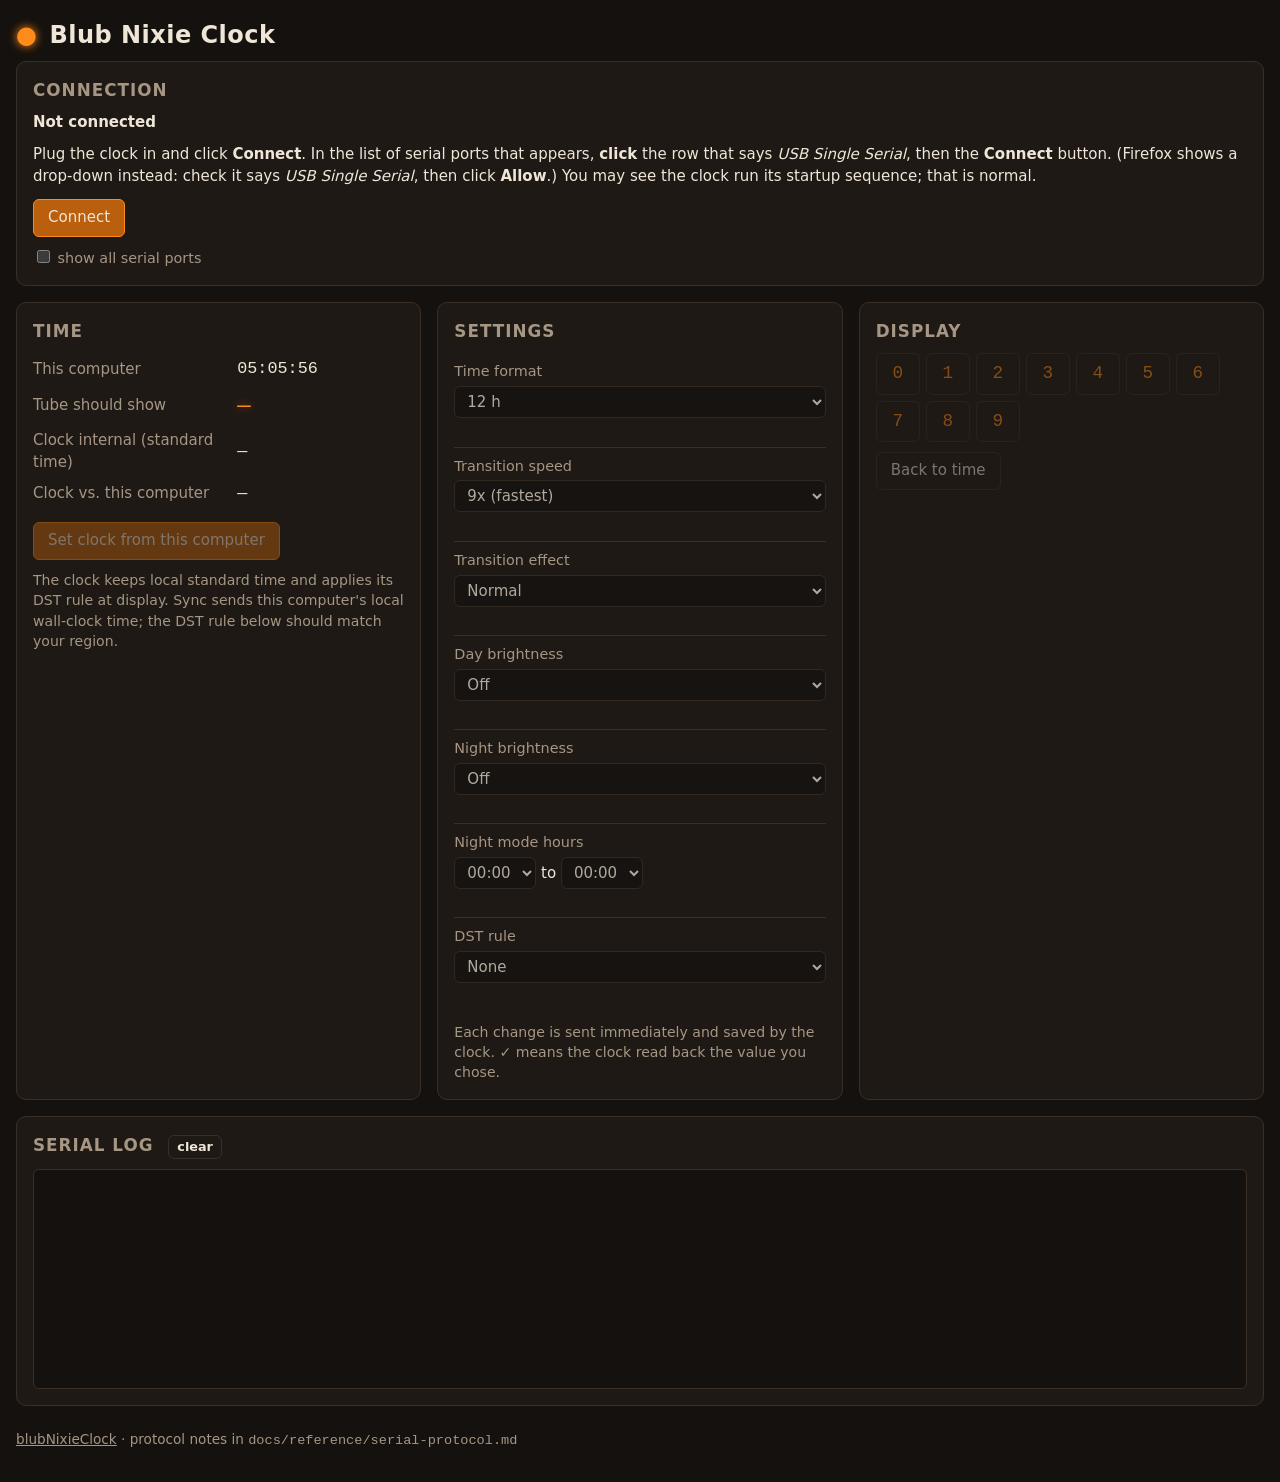
<file: index.html>
<!doctype html>
<html lang="en">
<head>
  <meta charset="utf-8">
  <title>Blub Nixie Clock</title>
  <!-- The app is "Blub Nixie Clock.html"; this stub gives the hosted site a short address. -->
  <meta http-equiv="refresh" content="0; url=Blub%20Nixie%20Clock.html">
  <script>location.replace('Blub%20Nixie%20Clock.html' + location.search + location.hash);</script>
</head>
<body>
  <p><a href="Blub%20Nixie%20Clock.html">Open the Blub Nixie Clock app</a></p>
</body>
</html>
</file>
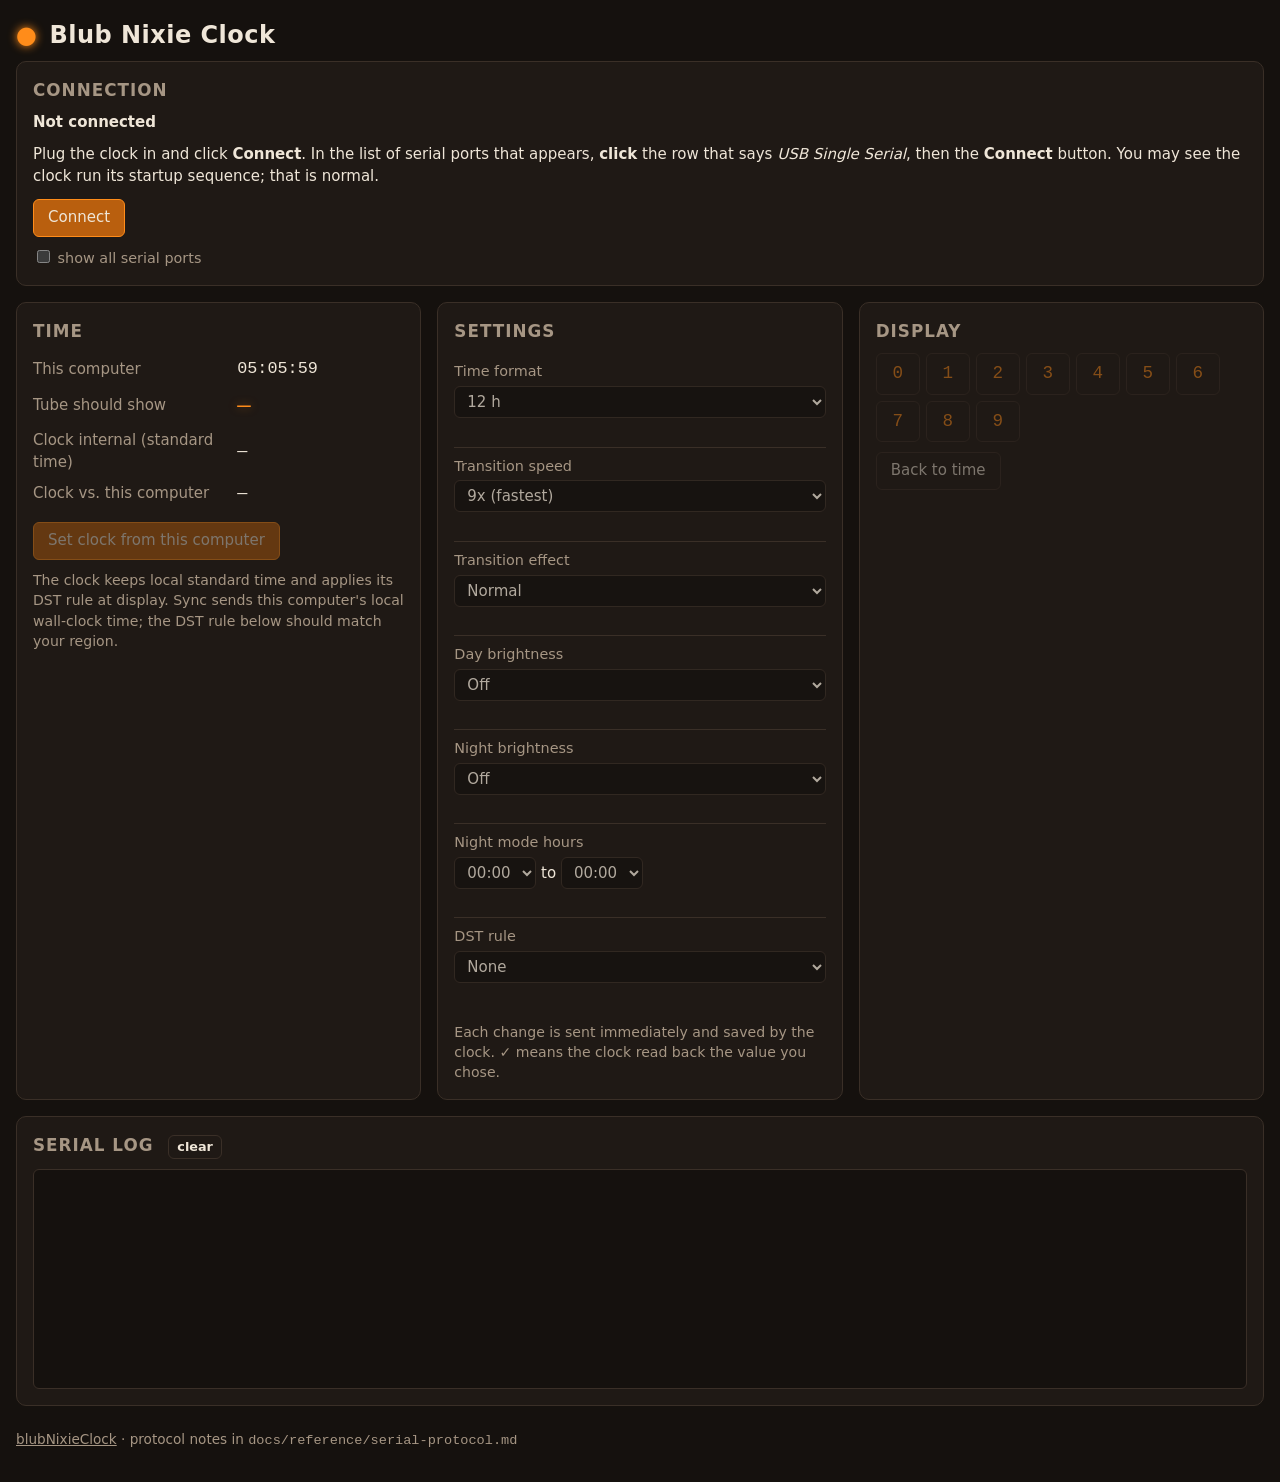
<file: web/index.html>
<!doctype html>
<html lang="en">
<head>
  <meta charset="utf-8">
  <meta name="viewport" content="width=device-width, initial-scale=1">
  <title>Blub Nixie Clock</title>
  <link rel="stylesheet" href="style.css">
</head>
<body>
  <header>
    <h1>Blub Nixie Clock</h1>
  </header>

  <p id="unsupported" class="banner err" hidden>
    This browser has no Web Serial API. Use Chrome, Chromium, or Edge.
  </p>

  <main>
    <!-- Disconnected: a full-width card that leads the page. Connected: one slim status line. -->
    <section class="card" id="connection">
      <div class="only-disconnected">
        <h2>Connection</h2>
        <p class="status">Not connected</p>
        <p class="help">Plug the clock in and click <b>Connect</b>. In the list of serial ports that
          appears, <b>click</b> the row that says <i>USB Single Serial</i>, then the <b>Connect</b>
          button. You may see the clock run its startup sequence; that is normal.</p>
        <button id="connect" class="primary">Connect</button>
        <label class="any"><input type="checkbox" id="any-port"> show all serial ports</label>
      </div>
      <div class="only-connected statusline">
        <span id="status" class="status">Connecting…</span>
        <span id="port-id">—</span>
        <span id="fw">—</span>
        <button id="disconnect">Disconnect</button>
      </div>
    </section>

    <section class="card">
      <h2>Time</h2>
      <table class="times">
        <tr><th>This computer</th><td id="host-time">—</td></tr>
        <tr><th>Tube should show</th><td id="tube-time">—</td></tr>
        <tr><th>Clock internal (standard time)</th><td id="internal-time">—</td></tr>
        <tr><th>Clock vs. this computer</th><td id="offset">—</td></tr>
      </table>
      <button id="sync" class="primary">Set clock from this computer</button>
      <p id="sync-result" class="note"></p>
      <p class="note">The clock keeps local standard time and applies its DST rule at display.
        Sync sends this computer's local wall-clock time; the DST rule below should match your region.</p>
    </section>

    <section class="card">
      <h2>Settings</h2>
      <div id="settings"></div>
      <p class="note">Each change is sent immediately and saved by the clock. ✓ means the clock
        read back the value you chose.</p>
    </section>

    <section class="card">
      <h2>Display</h2>
      <div id="digits" class="digits"></div>
      <button id="time-mode">Back to time</button>
      <span id="display-mode" class="note"></span>
    </section>

    <section class="card log-card">
      <h2>Serial log <button id="clear-log" class="small">clear</button></h2>
      <div id="log" class="log"></div>
    </section>
  </main>

  <dialog id="fail-dialog">
    <h3 id="fail-title">No clock found on that port</h3>
    <p id="fail-detail"></p>
    <button id="fail-retry" class="primary">Select another serial port</button>
  </dialog>

  <footer>
    <a href="https://github.com/bobvan/blubNixieClock">blubNixieClock</a> ·
    protocol notes in <code>docs/reference/serial-protocol.md</code>
  </footer>

  <script src="blub.js"></script>
  <script src="app.js"></script>
</body>
</html>
</file>
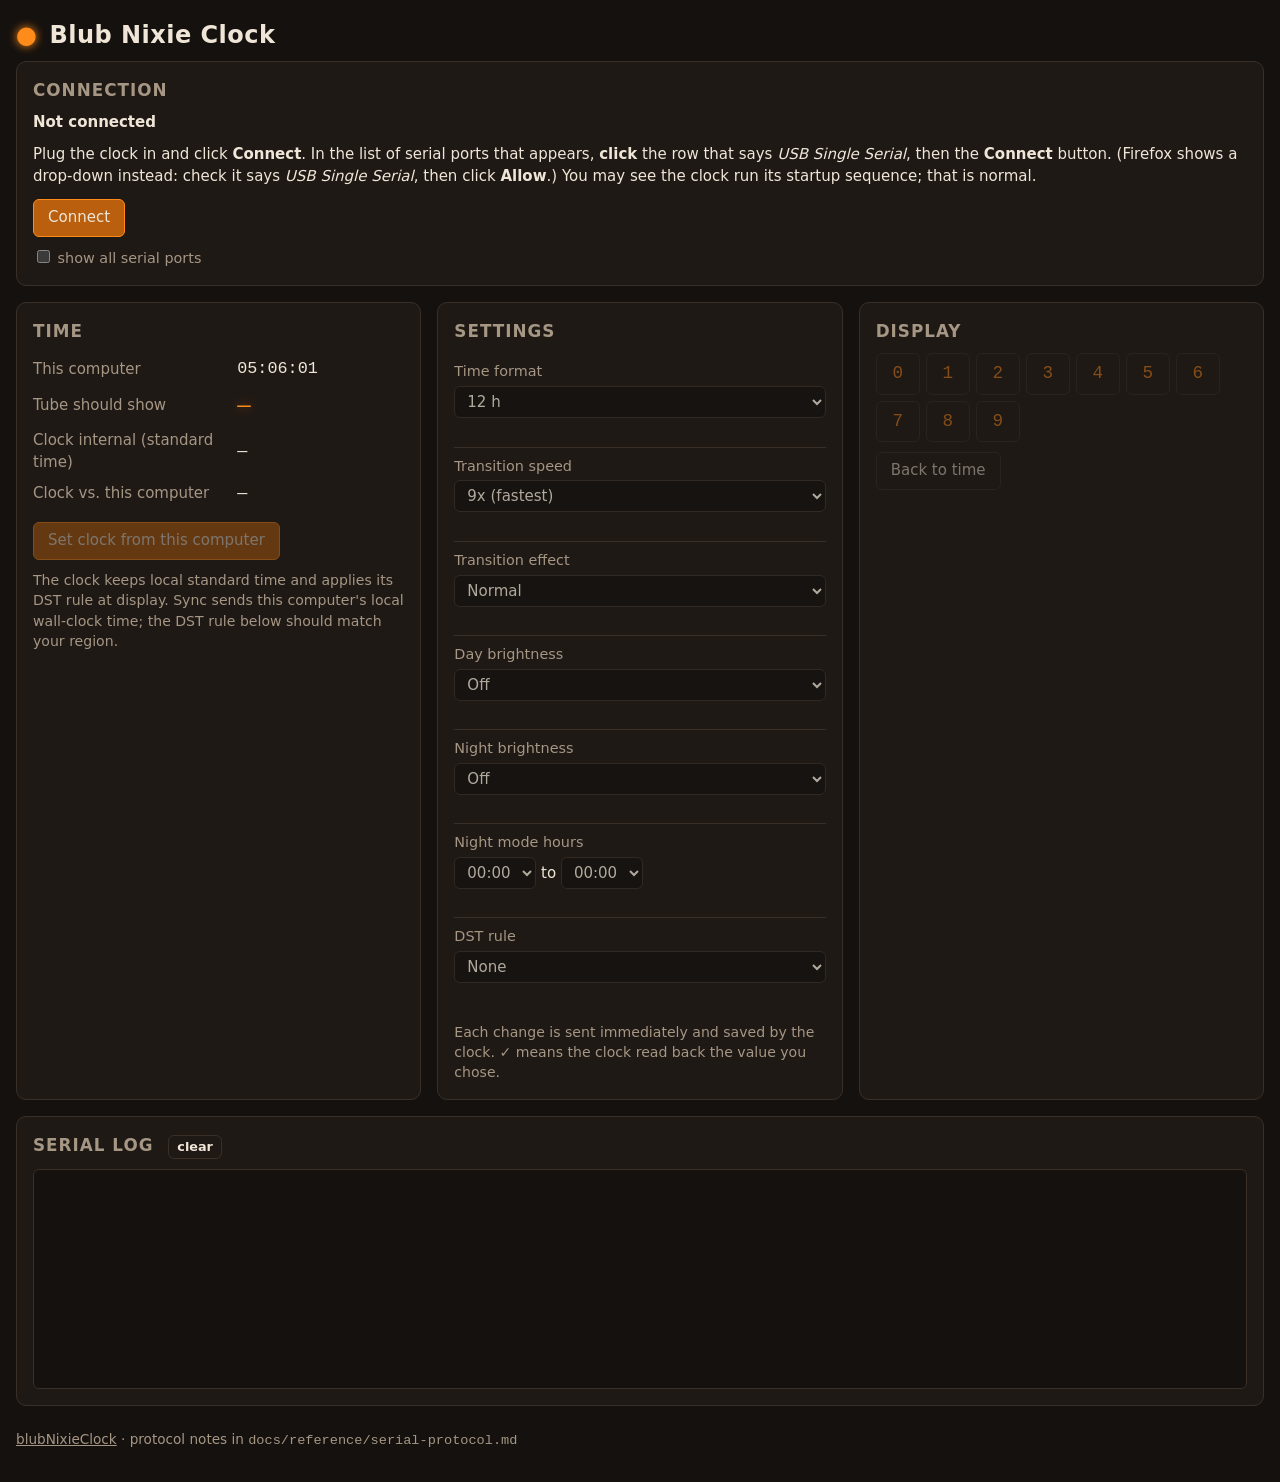
<file: Blub Nixie Clock.html>
<!doctype html>
<html lang="en">
<head>
  <meta charset="utf-8">
  <meta name="viewport" content="width=device-width, initial-scale=1">
  <title>Blub Nixie Clock</title>
  <link rel="stylesheet" href="web/style.css">
</head>
<body>
  <header>
    <h1>Blub Nixie Clock</h1>
  </header>

  <div id="unsupported" class="banner err" hidden>
    <p id="unsupported-why"></p>
    <p id="unsupported-fix">Open this file in <b>Google Chrome</b> (or Microsoft Edge, or a recent Firefox) instead:
      right-click <i>Blub Nixie Clock.html</i>, choose <b>Open With</b>, then <b>Google Chrome</b>.
      Don't have one? Download <a href="https://www.google.com/chrome/" target="_blank" rel="noopener">Chrome</a>
      or <a href="https://www.mozilla.org/firefox/new/" target="_blank" rel="noopener">Firefox</a> free.</p>
  </div>

  <main>
    <!-- Disconnected: a full-width card that leads the page. Connected: one slim status line. -->
    <section class="card" id="connection">
      <div class="only-disconnected">
        <h2>Connection</h2>
        <p class="status">Not connected</p>
        <p class="help">Plug the clock in and click <b>Connect</b>. In the list of serial ports that
          appears, <b>click</b> the row that says <i>USB Single Serial</i>, then the <b>Connect</b>
          button. (Firefox shows a drop-down instead: check it says <i>USB Single Serial</i>, then
          click <b>Allow</b>.) You may see the clock run its startup sequence; that is normal.</p>
        <button id="connect" class="primary">Connect</button>
        <label class="any"><input type="checkbox" id="any-port"> show all serial ports</label>
      </div>
      <div class="only-connected statusline">
        <span id="status" class="status">Connecting…</span>
        <span id="port-id">—</span>
        <span id="fw">—</span>
        <button id="disconnect">Disconnect</button>
      </div>
    </section>

    <section class="card">
      <h2>Time</h2>
      <table class="times">
        <tr><th>This computer</th><td id="host-time">—</td></tr>
        <tr><th>Tube should show</th><td id="tube-time">—</td></tr>
        <tr><th>Clock internal (standard time)</th><td id="internal-time">—</td></tr>
        <tr><th>Clock vs. this computer</th><td id="offset">—</td></tr>
      </table>
      <button id="sync" class="primary">Set clock from this computer</button>
      <p id="sync-result" class="note"></p>
      <p class="note">The clock keeps local standard time and applies its DST rule at display.
        Sync sends this computer's local wall-clock time; the DST rule below should match your region.</p>
    </section>

    <section class="card">
      <h2>Settings</h2>
      <div id="settings"></div>
      <p class="note">Each change is sent immediately and saved by the clock. ✓ means the clock
        read back the value you chose.</p>
    </section>

    <section class="card">
      <h2>Display</h2>
      <div id="digits" class="digits"></div>
      <button id="time-mode">Back to time</button>
      <span id="display-mode" class="note"></span>
    </section>

    <section class="card log-card">
      <h2>Serial log <button id="clear-log" class="small">clear</button></h2>
      <div id="log" class="log"></div>
    </section>
  </main>

  <dialog id="fail-dialog">
    <h3 id="fail-title">No clock found on that port</h3>
    <p id="fail-detail"></p>
    <button id="fail-retry" class="primary">Select another serial port</button>
  </dialog>

  <footer>
    <a href="https://github.com/bobvan/blubNixieClock">blubNixieClock</a> ·
    protocol notes in <code>docs/reference/serial-protocol.md</code>
  </footer>

  <script src="web/blub.js"></script>
  <script src="web/app.js"></script>
</body>
</html>
</file>
<file: web/style.css>
:root {
  --bg: #15110e;
  --card: #1f1915;
  --ink: #efe6d8;
  --muted: #a69684;
  --line: #3a2f27;
  --glow: #ff8c1a;      /* nixie orange */
  --glow-dim: #b95f0e;
  --ok: #7ad17a;
  --warn: #e8b84a;
  --err: #ef6a5a;
  color-scheme: dark;
}
* { box-sizing: border-box; }
body {
  margin: 0;
  padding: 0 16px 32px;
  background: var(--bg);
  color: var(--ink);
  font: 15px/1.45 system-ui, -apple-system, "Segoe UI", sans-serif;
}
body.busy { cursor: progress; }
header {
  display: flex; flex-wrap: wrap; align-items: center; justify-content: space-between;
  gap: 12px; padding: 18px 0 8px;
}
h1 { margin: 0; font-size: 1.5rem; font-weight: 600; letter-spacing: .02em; }
h1::before { content: "●"; color: var(--glow); margin-right: .5em; text-shadow: 0 0 10px var(--glow); }
h2 { margin: 0 0 10px; font-size: 1.05rem; color: var(--muted); font-weight: 600; text-transform: uppercase; letter-spacing: .06em; }
.any { display: block; margin-top: 10px; color: var(--muted); font-size: .9rem; }
.help { margin: 0 0 12px; }
body:not(.connected) .only-connected { display: none; }
body.connected .only-disconnected { display: none; }
.details { border-collapse: collapse; }
.details th { text-align: left; font-weight: 500; color: var(--muted); padding: 3px 12px 3px 0; }
.details td { font-family: ui-monospace, SFMono-Regular, Menlo, monospace; font-size: .9rem; }

button {
  background: var(--card); color: var(--ink); border: 1px solid var(--line);
  border-radius: 6px; padding: 7px 14px; font: inherit; cursor: pointer;
}
button:hover:not(:disabled) { border-color: var(--glow-dim); }
button:disabled { opacity: .45; cursor: default; }
button.primary { background: var(--glow-dim); border-color: var(--glow); }
button.primary:hover:not(:disabled) { background: var(--glow); color: #1a1008; }
button.small { padding: 2px 8px; font-size: .8rem; text-transform: none; letter-spacing: 0; margin-left: 8px; }

.status { margin: 0 0 10px; font-weight: 600; }
.status.ok { color: var(--ok); }
.status.warn { color: var(--warn); }
.status.err { color: var(--err); }
.banner { padding: 10px 14px; border-radius: 6px; border: 1px solid var(--line); }
.banner.err { border-color: var(--err); color: var(--err); }
.banner p { margin: 4px 0; }
.banner a { color: var(--ink); }

main { display: grid; grid-template-columns: repeat(auto-fit, minmax(320px, 1fr)); gap: 16px; }
#connection { grid-column: 1 / -1; }
body.connected #connection { padding: 8px 16px; }
.statusline { display: flex; flex-wrap: wrap; gap: 6px 18px; align-items: baseline; }
.statusline .status { margin: 0; }
.statusline #disconnect { margin-left: auto; padding: 4px 12px; font-size: .9rem; }
.statusline .status.ok::before { content: "●"; color: var(--ok); margin-right: .45em; }
.statusline .status.warn::before { content: "●"; color: var(--warn); margin-right: .45em; }
#port-id, #fw { color: var(--muted); font-family: ui-monospace, SFMono-Regular, Menlo, monospace; font-size: .85rem; }
dialog { background: var(--card); color: var(--ink); border: 1px solid var(--line); border-radius: 10px; padding: 20px 24px; max-width: 420px; }
dialog::backdrop { background: rgba(0, 0, 0, .6); }
dialog h3 { margin: 0 0 8px; font-size: 1.1rem; }
dialog p { margin: 0 0 16px; color: var(--muted); }
.card { background: var(--card); border: 1px solid var(--line); border-radius: 10px; padding: 16px; }
.log-card { grid-column: 1 / -1; }
.note { color: var(--muted); font-size: .88rem; margin: 10px 0 0; }

.times { border-collapse: collapse; width: 100%; margin-bottom: 12px; }
.times th { text-align: left; font-weight: 500; color: var(--muted); padding: 4px 8px 4px 0; width: 55%; }
.times td { font-family: ui-monospace, SFMono-Regular, Menlo, monospace; font-size: 1.05rem; padding: 4px 0; }
#tube-time { color: var(--glow); text-shadow: 0 0 8px rgba(255, 140, 26, .5); font-size: 1.4rem; }
#offset.ok { color: var(--ok); } #offset.warn { color: var(--warn); } #offset.err { color: var(--err); }

.setting { display: grid; grid-template-columns: 1fr; gap: 4px; padding: 8px 0; border-top: 1px solid var(--line); }
.setting:first-child { border-top: 0; }
.setting label { color: var(--muted); font-size: .9rem; }
.setting select { font: inherit; background: var(--bg); color: var(--ink); border: 1px solid var(--line); border-radius: 6px; padding: 5px 8px; }
.range select { width: auto; }
.setting small { color: var(--muted); }
.result { font-size: .85rem; min-height: 1.2em; }
.result.ok { color: var(--ok); } .result.err { color: var(--err); }

.digits { display: flex; flex-wrap: wrap; gap: 6px; margin-bottom: 10px; }
.digits button { width: 44px; font-family: ui-monospace, Menlo, monospace; font-size: 1.1rem; color: var(--glow); }
#display-mode { margin-left: 10px; }

.log {
  height: 220px; overflow: auto; background: var(--bg); border: 1px solid var(--line); border-radius: 6px;
  padding: 8px; font-family: ui-monospace, SFMono-Regular, Menlo, monospace; font-size: .8rem; white-space: pre-wrap;
}
.log-tx { color: var(--warn); } .log-rx { color: var(--ink); } .log-info { color: var(--muted); }

footer { margin-top: 24px; color: var(--muted); font-size: .85rem; }
footer a { color: var(--muted); }
code { font-family: ui-monospace, Menlo, monospace; }
</file>
